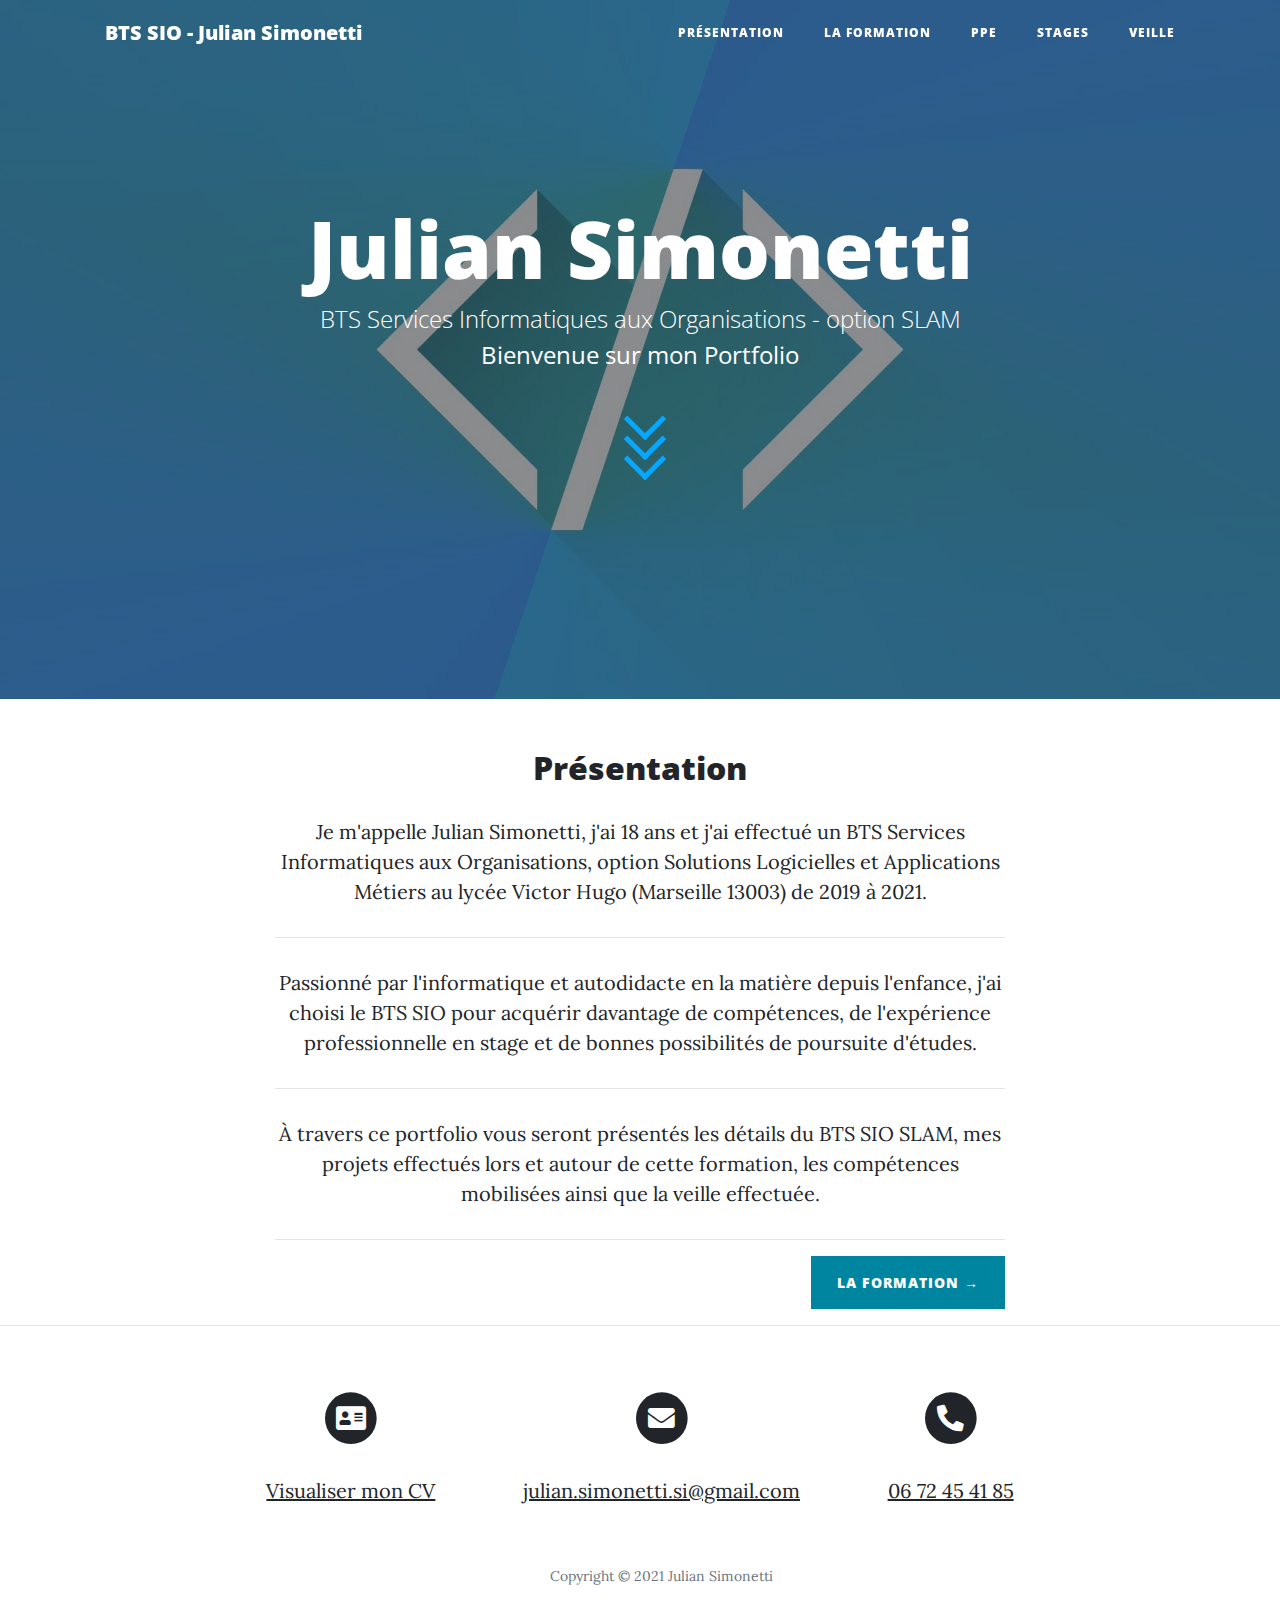
<file: index.html>
<!DOCTYPE html>
<html lang="fr">

    <head>
        <meta charset="utf-8">
        <meta name="viewport" content="width=device-width, initial-scale=1, shrink-to-fit=no">
        <meta name="description" content="">
        <meta name="author" content="">

        <title>Julian Simonetti - BTS SIO SLAM</title>

        <script src="vendor/jquery/jquery-3.6.0.min.js"></script>

        <link href="vendor/Bootstrap/css/bootstrap.min.css" rel="stylesheet">
        <script src="vendor/Bootstrap/js/bootstrap.min.js"></script>

        <link href="vendor/fontawesome-free/css/all.min.css" rel="stylesheet" type="text/css">
        <link href='https://fonts.googleapis.com/css?family=Lora:400,700,400italic,700italic' rel='stylesheet' type='text/css'>
        <link href='https://fonts.googleapis.com/css?family=Open+Sans:300italic,400italic,600italic,700italic,800italic,400,300,600,700,800' rel='stylesheet' type='text/css'>

        <link href="css/clean-blog.css" rel="stylesheet">
        <link href="css/custom.css" rel="stylesheet">

        <script src="js/pageSwitch.js"></script>
        <script src="js/clean-blog.min.js"></script>
        
        <script defer>loadPage(1, false);</script>
        
    </head>

    <body>

        <!-- Navigation -->
        <nav class="navbar navbar-expand-lg navbar-light fixed-top" id="mainNav">
            <div class="container">
                <a class="navbar-brand" href="index.html">BTS SIO - Julian Simonetti</a>
                <button class="navbar-toggler navbar-toggler-right" type="button" data-toggle="collapse" data-target="#navbarResponsive" aria-controls="navbarResponsive" aria-expanded="false" aria-label="Toggle navigation">
                    Menu
                    <i class="fas fa-bars"></i>
                </button>
                <div class="collapse navbar-collapse" id="navbarResponsive">
                    <ul class="navbar-nav ml-auto">
                        <li class="nav-item">
                            <a class="nav-link" href="javascript:loadPage(1)">Présentation</a>
                        </li>
                        <li class="nav-item">
                            <a class="nav-link" href="javascript:loadPage(2)">La formation</a>
                        </li>
                        <li class="nav-item">
                            <a class="nav-link" href="javascript:loadPage(3)">PPE</a>
                        </li>
                        <li class="nav-item">
                            <a class="nav-link" href="javascript:loadPage(4)">Stages</a>
                        </li>
                        <li class="nav-item">
                            <a class="nav-link" href="javascript:loadPage(5)">Veille</a>
                        </li>
                    </ul>
                </div>
            </div>
        </nav>

        <!-- Entete -->
        <header class="masthead" style="background-image: url('img/custom-bg.jpg')">
            <div class="overlay"></div>
            <div class="container">
                <div class="row">
                    <div class="col-lg-8 col-md-10 mx-auto">
                        <div class="site-heading">
                            <h1>Julian Simonetti</h1>
                            <span class="subheading" id="spansub">BTS Services Informatiques aux Organisations - option SLAM</span>
                            <p class="subheading"><b>Bienvenue sur mon Portfolio</b></p>
                            <div class="arrow" style="margin-top: 80px;">
                                <span></span>
                                <span></span>
                                <span></span>
                            </div>
                        </div>
                    </div>
                </div>
            </div>
        </header>

        <!-- Contenu -->
        <div class="container" id="content">
        </div>

        <hr>
 
        <!-- Pied -->
        <footer>
            <div class="container">
                <div class="row">
                    <div class="col-lg-1 mx-auto"></div>
                    <div class="col-lg-auto col-md-auto mx-auto">
                        <ul class="list-inline text-center">
                            <li class="list-inline-item">
                                <a target="_blank" href="files/SIMONETTI_Julian_CV.pdf">
                                    <span class="fa-stack fa-lg">
                                        <i class="fas fa-circle fa-stack-2x"></i>
                                        <i class="fas fa-address-card fa-stack-1x fa-inverse"></i>
                                    </span>
                                </a>
                                <p><a target="_blank" href="files/SIMONETTI_Julian_CV.pdf">Visualiser mon CV</a></p>
                            </li>
                        </ul>
                    </div>
                    <div class="col-lg-auto col-md-auto mx-auto">
                        <ul class="list-inline text-center">
                            <li class="list-inline-item">
                                <a target="_blank"  href="mailto:julian.simonetti.si@gmail.com?subject=Contact%20via%20le%20portfolio">
                                    <span class="fa-stack fa-lg">
                                        <i class="fas fa-circle fa-stack-2x"></i>
                                        <i class="fas fa-envelope fa-stack-1x fa-inverse"></i>
                                    </span>
                                </a>
                                <p><a target="_blank" href="mailto:julian.simonetti.si@gmail.com?subject=Contact%20via%20le%20portfolio">julian.simonetti.si@gmail.com</a></p>
                            </li>
                        </ul>
                        <p class="copyright text-muted">Copyright &copy; 2021 Julian Simonetti</p>
                    </div>
                    <div class="col-lg-auto col-md-auto mx-auto">
                        <ul class="list-inline text-center">
                            <li class="list-inline-item">
                                <a href="tel:0672454185">
                                    <span class="fa-stack fa-lg">
                                        <i class="fas fa-circle fa-stack-2x"></i>
                                        <i class="fas fa-phone-alt fa-stack-1x fa-inverse"></i>
                                    </span>
                                </a>
                                <p><a href="tel:0672454185">06 72 45 41 85</a></p>
                            </li>
                        </ul>
                    </div>
                    <div class="col-lg-1 mx-auto"></div>
                </div>
            </div>
        </footer>

    </body>

</html>
</file>
<file: css/custom.css>
html {
    overflow-x: hidden;
    scroll-behavior: smooth;
}

.screenzone {
    cursor: pointer;
}

.enlarge {
   transform:scale(3,3);
   transform-origin:0 0;
}

figcaption, .figcaplike {
    font-style: italic;
    font-size: 12pt;
    color: #555555;
}

.arrow{
    position: relative;
    margin-top: 7%;
    left: 100%;
    transform: translate(-50%,-50%);
}
.arrow span{
    display: block;
    width: 30px;
    height: 30px;
    border-bottom: 5px solid #06A8FF;
    border-right: 5px solid #06A8FF;
    transform: rotate(45deg);
    margin: -10px;
    animation: animate 2s infinite;
}
.arrow span:nth-child(2){
    animation-delay: -0.2s;
}
.arrow span:nth-child(3){
    animation-delay: -0.4s;
}
@keyframes animate {
    0%{
        opacity: 0;
        transform: rotate(45deg) translate(-20px,-20px);
    }
    50%{
        opacity: 1;
    }
    100%{
        opacity: 0;
        transform: rotate(45deg) translate(20px,20px);
    }
}
</file>
<file: css/clean-blog.css>
/*!
 * Start Bootstrap - Clean Blog v5.0.10 (https://startbootstrap.com/theme/clean-blog)
 * Copyright 2013-2020 Start Bootstrap
 * Licensed under MIT (https://github.com/StartBootstrap/startbootstrap-clean-blog/blob/master/LICENSE)
 */

body {
    font-size: 20px;
    color: #212529;
    font-family: 'Lora', 'Times New Roman', serif;
}

p {
    line-height: 1.5;
    margin: 30px 0;
}

p a {
    text-decoration: underline;
}

h1,
h2,
h3,
h4,
h5,
h6 {
    text-align: center;
    font-weight: 800;
    font-family: 'Open Sans', 'Helvetica Neue', Helvetica, Arial, sans-serif;
}

a {
    color: #212529;
    transition: all 0.2s;
}

a:focus, a:hover {
    color: #0085A1;
}

blockquote {
    font-style: italic;
    color: #868e96;
}

.section-heading {
    font-size: 36px;
    font-weight: 700;
    margin-top: 60px;
}

.caption {
    font-size: 14px;
    font-style: italic;
    display: block;
    margin: 0;
    padding: 10px;
    text-align: center;
    border-bottom-right-radius: 5px;
    border-bottom-left-radius: 5px;
}

::-moz-selection {
    color: #fff;
    background: #0085A1;
    text-shadow: none;
}

::selection {
    color: #fff;
    background: #0085A1;
    text-shadow: none;
}

img::-moz-selection {
    color: #fff;
    background: transparent;
}

img::selection {
    color: #fff;
    background: transparent;
}

img::-moz-selection {
    color: #fff;
    background: transparent;
}

#mainNav {
    position: absolute;
    border-bottom: 1px solid #e9ecef;
    background-color: white;
    font-family: 'Open Sans', 'Helvetica Neue', Helvetica, Arial, sans-serif;
}

#mainNav .navbar-brand {
    font-weight: 800;
    color: #343a40;
}

#mainNav .navbar-toggler {
    font-size: 12px;
    font-weight: 800;
    padding: 13px;
    text-transform: uppercase;
    color: #343a40;
}

#mainNav .navbar-nav > li.nav-item > a {
    font-size: 12px;
    font-weight: 800;
    letter-spacing: 1px;
    text-transform: uppercase;
}

@media only screen and (min-width: 992px) {
    #mainNav {
        border-bottom: 1px solid transparent;
        background: transparent;
    }
    #mainNav .navbar-brand {
        padding: 10px 20px;
        color: #fff;
    }
    #mainNav .navbar-brand:focus, #mainNav .navbar-brand:hover {
        color: rgba(255, 255, 255, 0.8);
    }
    #mainNav .navbar-nav > li.nav-item > a {
        padding: 10px 20px;
        color: #fff;
    }
    #mainNav .navbar-nav > li.nav-item > a:focus, #mainNav .navbar-nav > li.nav-item > a:hover {
        color: rgba(255, 255, 255, 0.8);
    }
}

@media only screen and (min-width: 992px) {
    #mainNav {
        transition: background-color 0.2s;
        /* Force Hardware Acceleration in WebKit */
        transform: translate3d(0, 0, 0);
        -webkit-backface-visibility: hidden;
        backface-visibility: hidden;
    }
    #mainNav.is-fixed {
        /* when the user scrolls down, we hide the header right above the viewport */
        position: fixed;
        top: -67px;
        transition: transform 0.2s;
        border-bottom: 1px solid white;
        background-color: rgba(255, 255, 255, 0.9);
    }
    #mainNav.is-fixed .navbar-brand {
        color: #212529;
    }
    #mainNav.is-fixed .navbar-brand:focus, #mainNav.is-fixed .navbar-brand:hover {
        color: #0085A1;
    }
    #mainNav.is-fixed .navbar-nav > li.nav-item > a {
        color: #212529;
    }
    #mainNav.is-fixed .navbar-nav > li.nav-item > a:focus, #mainNav.is-fixed .navbar-nav > li.nav-item > a:hover {
        color: #0085A1;
    }
    #mainNav.is-visible {
        /* if the user changes the scrolling direction, we show the header */
        transform: translate3d(0, 100%, 0);
    }
}

header.masthead {
    margin-bottom: 50px;
    background: no-repeat center center;
    background-color: #868e96;
    background-attachment: scroll;
    position: relative;
    background-size: cover;
}

header.masthead .overlay {
    position: absolute;
    top: 0;
    left: 0;
    height: 100%;
    width: 100%;
    background-color: #212529;
    opacity: 0.5;
}

header.masthead .page-heading,
header.masthead .post-heading,
header.masthead .site-heading {
    padding: 200px 0 150px;
    color: white;
}

@media only screen and (min-width: 768px) {
    header.masthead .page-heading,
    header.masthead .post-heading,
    header.masthead .site-heading {
        padding: 200px 0;
    }
}

header.masthead .page-heading,
header.masthead .site-heading {
    text-align: center;
}

header.masthead .page-heading h1,
header.masthead .site-heading h1 {
    font-size: 50px;
    margin-top: 0;
}

header.masthead .page-heading .subheading,
header.masthead .site-heading .subheading {
    font-size: 24px;
    font-weight: 300;
    line-height: 1.1;
    display: block;
    margin: 10px 0 0;
    font-family: 'Open Sans', 'Helvetica Neue', Helvetica, Arial, sans-serif;
}

@media only screen and (min-width: 768px) {
    header.masthead .page-heading h1,
    header.masthead .site-heading h1 {
        font-size: 80px;
    }
}

header.masthead .post-heading h1 {
    font-size: 35px;
}

header.masthead .post-heading .meta,
header.masthead .post-heading .subheading {
    line-height: 1.1;
    display: block;
}

header.masthead .post-heading .subheading {
    font-size: 24px;
    font-weight: 600;
    margin: 10px 0 30px;
    font-family: 'Open Sans', 'Helvetica Neue', Helvetica, Arial, sans-serif;
}

header.masthead .post-heading .meta {
    font-size: 20px;
    font-weight: 300;
    font-style: italic;
    font-family: 'Lora', 'Times New Roman', serif;
}

header.masthead .post-heading .meta a {
    color: #fff;
}

@media only screen and (min-width: 768px) {
    header.masthead .post-heading h1 {
        font-size: 55px;
    }
    header.masthead .post-heading .subheading {
        font-size: 30px;
    }
}

p {
    text-align: center;
}

.post-preview > a {
    color: #212529;
}

.post-preview > a:focus, .post-preview > a:hover {
    text-decoration: none;
    color: #0085A1;
}
 
.post-preview > a > .post-title {
    text-align: center;
    font-size: 30px;
    margin-top: 30px;
    margin-bottom: 10px;
}

.post-preview > a > .post-subtitle {
    font-weight: 300;
    margin: 0 0 10px;
}

.post-preview > .post-meta {
    font-size: 18px;
    font-style: italic;
    margin-top: 0;
    color: #868e96;
}

.post-preview > .post-meta > a {
    text-decoration: none;
    color: #212529;
}

.post-preview > .post-meta > a:focus, .post-preview > .post-meta > a:hover {
    text-decoration: underline;
    color: #0085A1;
}

@media only screen and (min-width: 768px) {
    .post-preview > a > .post-title {
        font-size: 36px;
    }
}

.floating-label-form-group {
    font-size: 14px;
    position: relative;
    margin-bottom: 0;
    padding-bottom: 0.5em;
    border-bottom: 1px solid #dee2e6;
}

.floating-label-form-group input,
.floating-label-form-group textarea {
    font-size: 1.5em;
    position: relative;
    z-index: 1;
    padding: 0;
    resize: none;
    border: none;
    border-radius: 0;
    background: none;
    box-shadow: none !important;
    font-family: 'Lora', 'Times New Roman', serif;
}

.floating-label-form-group input::-webkit-input-placeholder,
.floating-label-form-group textarea::-webkit-input-placeholder {
    color: #868e96;
    font-family: 'Lora', 'Times New Roman', serif;
}

.floating-label-form-group label {
    font-size: 0.85em;
    line-height: 1.764705882em;
    position: relative;
    z-index: 0;
    top: 2em;
    display: block;
    margin: 0;
    transition: top 0.3s ease, opacity 0.3s ease;
    opacity: 0;
}

.floating-label-form-group .help-block {
    margin: 15px 0;
}

.floating-label-form-group-with-value label {
    top: 0;
    opacity: 1;
}

.floating-label-form-group-with-focus label {
    color: #0085A1;
}

form .form-group:first-child .floating-label-form-group {
    border-top: 1px solid #dee2e6;
}

footer {
    padding: 50px 0 65px;
}

footer .list-inline {
    margin: 0;
    padding: 0;
}

footer .copyright {
    font-size: 14px;
    margin-bottom: 0;
    text-align: center;
}

.btn {
    font-size: 14px;
    font-weight: 800;
    padding: 15px 25px;
    letter-spacing: 1px;
    text-transform: uppercase;
    border-radius: 0;
    font-family: 'Open Sans', 'Helvetica Neue', Helvetica, Arial, sans-serif;
}

.btn-primary {
    background-color: #0085A1;
    border-color: #0085A1;
}

.btn-primary:hover, .btn-primary:focus, .btn-primary:active {
    color: #fff;
    background-color: #00657b !important;
    border-color: #00657b !important;
}

.btn-lg {
    font-size: 16px;
    padding: 25px 35px;
}
</file>
